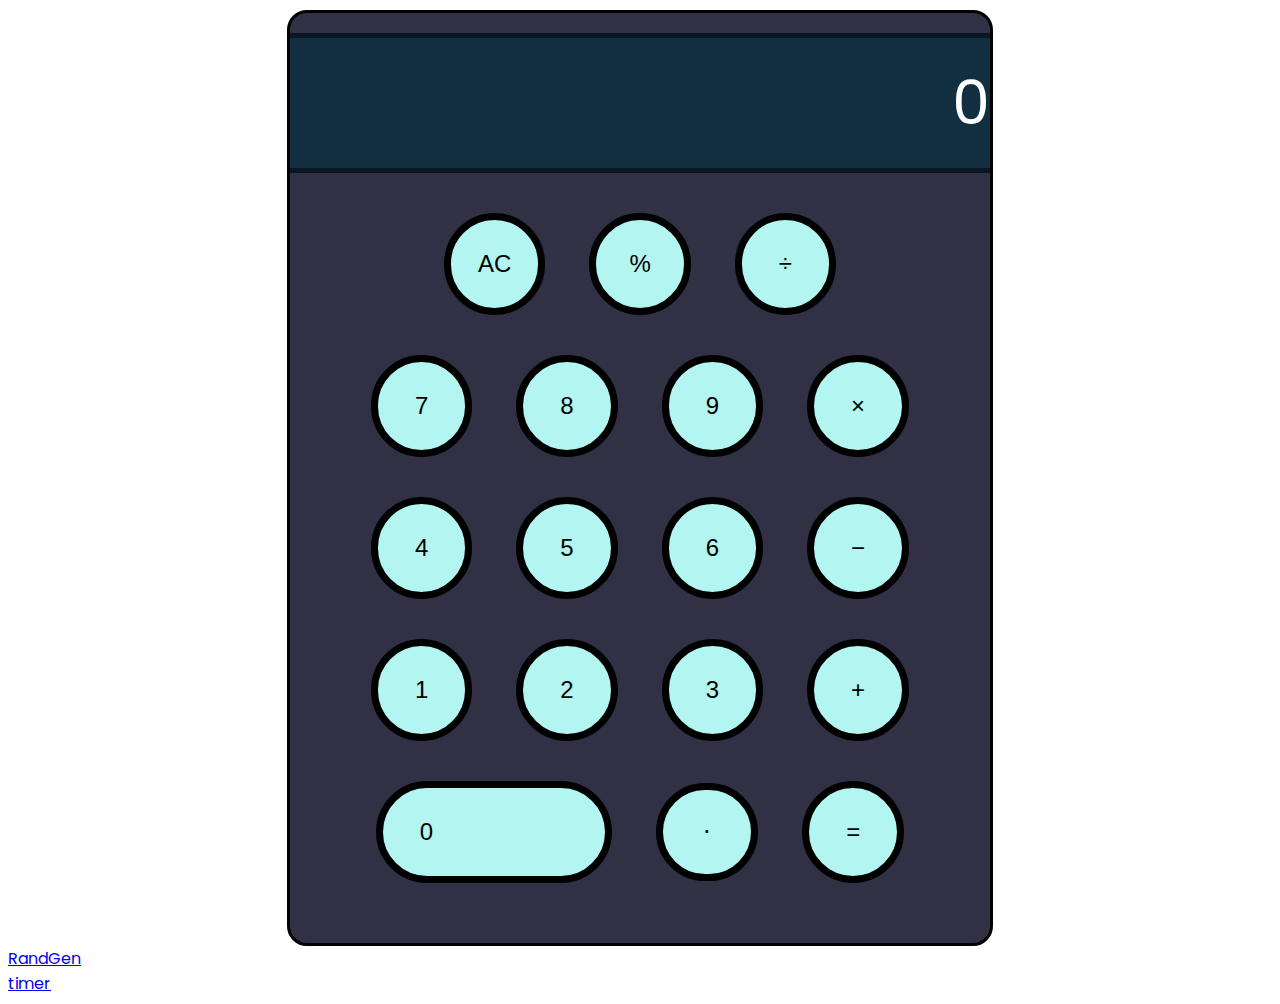
<file: calculator/index.html>
<!DOCTYPE html>
<html lang="en">
<head>
    <meta charset="UTF-8">
    <meta name="viewport" content="width=device-width, initial-scale=1.0">
    <title>Calculator</title>
    <link rel="stylesheet" href="style.css">
    <script src='main.js' defer></script>
    <link rel="preconnect" href="https://fonts.googleapis.com">
    <link rel="preconnect" href="https://fonts.gstatic.com" crossorigin>
    <link href="https://fonts.googleapis.com/css2?family=Poppins:wght@500&display=swap" rel="stylesheet">
</head>
<body>
    <div class="wrapper">
        <p class="result">0</p>
        <div class="up-row">
            <button class="ac btn">AC</button>
            <button class="procent btn">%</button>
            <button class="divide btn">	&#247;</button>
        </div>
        <div class="main-pl">
            <div class="st-row">
                <button class="seven btn"> 7 </button>
                <button class="eight btn"> 8 </button>
                <button class="nine btn"> 9 </button>
                <button class="multiply btn">&#215;</button>
            </div>
            <div class="nd-row">
                <button class="four btn"> 4 </button>
                <button class="five btn"> 5 </button>
                <button class="six btn"> 6 </button>
                <button class="minus btn">&#8722;</button>
            </div>
            <div class="rd-row">
                <button class="one btn"> 1 </button>
                <button class="two btn"> 2 </button>
                <button class="three btn"> 3 </button>
                <button class="plus btn"> + </button>
            </div>
            <div class="fourth-row">
                <button class="zero btn"> 0 </button>
                <button class="dot btn">&sdot;</button>
                <button class="equal btn"> = </button>
            </div>
        </div>
    </div>
<a href="http://127.0.0.1:777/rand.gen">RandGen</a>
    <br>
<a href="http://127.0.0.1:777/timer">timer</a>
</body>

</html>
</file>
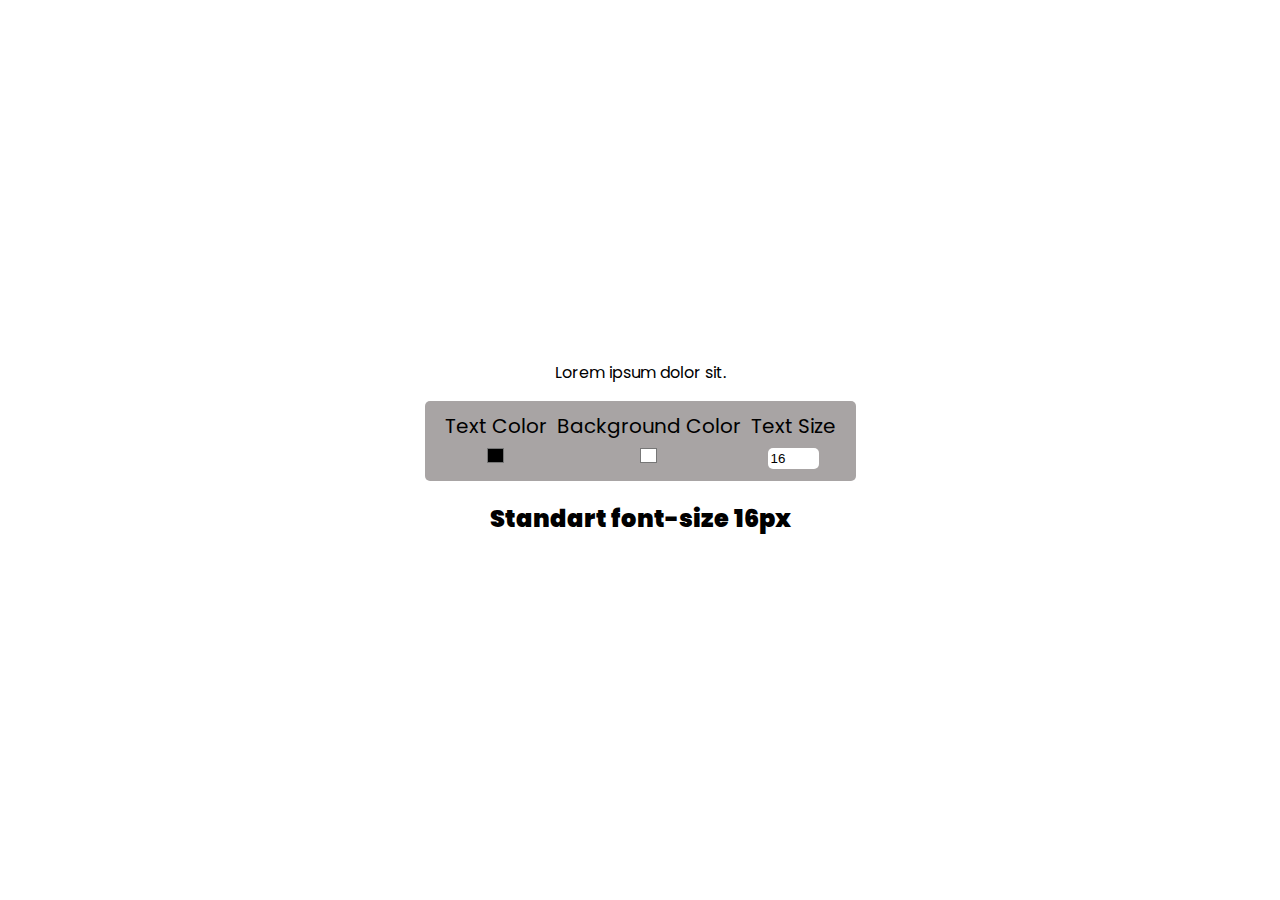
<file: colored-web/index.html>
<!DOCTYPE html>
<html lang="en">

<head>
    <meta charset="UTF-8">
    <meta name="viewport" content="width=device-width, initial-scale=1.0">
    <link rel="stylesheet" href="style.css">
    <link rel="preconnect" href="https://fonts.googleapis.com">
    <link rel="preconnect" href="https://fonts.gstatic.com" crossorigin>
    <link href="https://fonts.googleapis.com/css2?family=Poppins:wght@500&display=swap" rel="stylesheet">
    <title>colored-web</title>
</head>

<body>
    <p class="text" id="text">Lorem ipsum dolor sit.</p>
    <div class="inputs">
        <div>
            <label for="forText">Text Color</label>
            <input type="color" id="forText">
        </div>
        <div>
            <label for="forBody">Background Color</label>
            <input type="color" id="forBody">
        </div>
        <div>
            <label for="forTextSize">Text Size</label>
            <input type="number" value="16" id="forTextSize" step="2" min="10" max="172">
        </div>
    </div>
    <h2><b>Standart font-size 16px</b></h2>
</body>
<script src="main.js"></script>

</html>
</file>
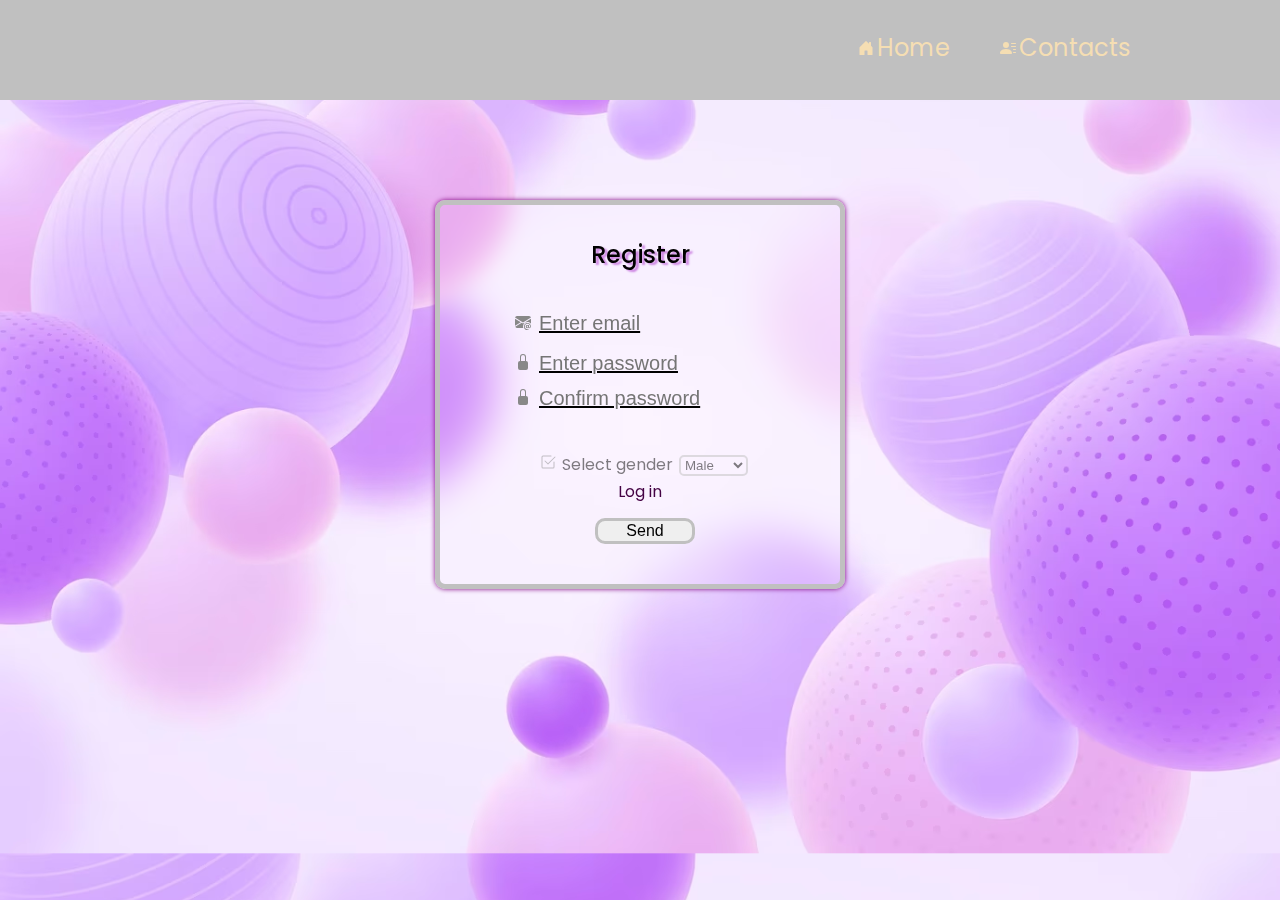
<file: lg_reg/index.html>
<!DOCTYPE html>
<html lang="en">
<head>
<meta charset="UTF-8">
<meta http-equiv="X-UA-Compatible" content="IE=edge">
<meta name="viewport" content="width=device-width, initial-scale=1.0">
<title>Forms</title>
<link rel="preconnect" href="https://fonts.googleapis.com">
<link rel="preconnect" href="https://fonts.gstatic.com" crossorigin>
<link href="https://fonts.googleapis.com/css2?family=Poppins:wght@500&display=swap" rel="stylesheet">
<link rel="stylesheet" href="stili.css">
</head>

<body style="margin: 0;">
    <header style="background-color: silver; width: 100%; height: 100px;">
        <div class="navigation">
            <label for="home">
                <span class="domik">
                    <svg xmlns="http://www.w3.org/2000/svg" style="margin-top: 40px; margin-right: 3px; color: wheat;" width="16" height="16" fill="currentColor" class="bi bi-house-door-fill" viewBox="0 0 16 16">
                        <path d="M6.5 14.5v-3.505c0-.245.25-.495.5-.495h2c.25 0 .5.25.5.5v3.5a.5.5 0 0 0 .5.5h4a.5.5 0 0 0 .5-.5v-7a.5.5 0 0 0-.146-.354L13 5.793V2.5a.5.5 0 0 0-.5-.5h-1a.5.5 0 0 0-.5.5v1.293L8.354 1.146a.5.5 0 0 0-.708 0l-6 6A.5.5 0 0 0 1.5 7.5v7a.5.5 0 0 0 .5.5h4a.5.5 0 0 0 .5-.5Z"/>
                    </svg>
                </span>
            </label>
            <a href="#" style="text-decoration: none; color: wheat; margin-right: 50px; margin-top: 30px;" id="home">Home</a>
            <label for="contact">
                <span class="chel">
                    <svg xmlns="http://www.w3.org/2000/svg" style="margin-top: 40px; margin-right: 3px; color: wheat;" width="16" height="16" fill="currentColor" class="bi bi-person-lines-fill" viewBox="0 0 16 16">
                        <path d="M6 8a3 3 0 1 0 0-6 3 3 0 0 0 0 6zm-5 6s-1 0-1-1 1-4 6-4 6 3 6 4-1 1-1 1H1zM11 3.5a.5.5 0 0 1 .5-.5h4a.5.5 0 0 1 0 1h-4a.5.5 0 0 1-.5-.5zm.5 2.5a.5.5 0 0 0 0 1h4a.5.5 0 0 0 0-1h-4zm2 3a.5.5 0 0 0 0 1h2a.5.5 0 0 0 0-1h-2zm0 3a.5.5 0 0 0 0 1h2a.5.5 0 0 0 0-1h-2z"/>
                    </svg>
                </span>
            </label>
            <a href="#" style="text-decoration: none; color: wheat; margin-top: 30px;" id="contact">Contacts</a>   
        </div>
    </header>
    <div class="wrapper">
        <form class="show first">
            <h4 style="text-align: center; font-weight: 500; text-shadow: 3px 2px 2px rgb(204, 130, 226);">Register</h4>
            <div class="e-mail">
                <svg xmlns="http://www.w3.org/2000/svg" style="color: rgb(136, 136, 136);" width="16" height="16" fill="currentColor" class="bi bi-envelope-at-fill" viewBox="0 0 16 16">
                    <path d="M2 2A2 2 0 0 0 .05 3.555L8 8.414l7.95-4.859A2 2 0 0 0 14 2H2Zm-2 9.8V4.698l5.803 3.546L0 11.801Zm6.761-2.97-6.57 4.026A2 2 0 0 0 2 14h6.256A4.493 4.493 0 0 1 8 12.5a4.49 4.49 0 0 1 1.606-3.446l-.367-.225L8 9.586l-1.239-.757ZM16 9.671V4.697l-5.803 3.546.338.208A4.482 4.482 0 0 1 12.5 8c1.414 0 2.675.652 3.5 1.671Z"/>
                    <path d="M15.834 12.244c0 1.168-.577 2.025-1.587 2.025-.503 0-1.002-.228-1.12-.648h-.043c-.118.416-.543.643-1.015.643-.77 0-1.259-.542-1.259-1.434v-.529c0-.844.481-1.4 1.26-1.4.585 0 .87.333.953.63h.03v-.568h.905v2.19c0 .272.18.42.411.42.315 0 .639-.415.639-1.39v-.118c0-1.277-.95-2.326-2.484-2.326h-.04c-1.582 0-2.64 1.067-2.64 2.724v.157c0 1.867 1.237 2.654 2.57 2.654h.045c.507 0 .935-.07 1.18-.18v.731c-.219.1-.643.175-1.237.175h-.044C10.438 16 9 14.82 9 12.646v-.214C9 10.36 10.421 9 12.485 9h.035c2.12 0 3.314 1.43 3.314 3.034v.21Zm-4.04.21v.227c0 .586.227.8.581.8.31 0 .564-.17.564-.743v-.367c0-.516-.275-.708-.572-.708-.346 0-.573.245-.573.791Z"/>
                  </svg>
                <input type="email" placeholder="Enter email" id="em">
            </div>
            <div class="passw">
                <svg xmlns="http://www.w3.org/2000/svg" style="color: rgb(136, 136, 136);" width="16" height="16" fill="currentColor" class="bi bi-lock-fill" viewBox="0 0 16 16">
                    <path d="M8 1a2 2 0 0 1 2 2v4H6V3a2 2 0 0 1 2-2zm3 6V3a3 3 0 0 0-6 0v4a2 2 0 0 0-2 2v5a2 2 0 0 0 2 2h6a2 2 0 0 0 2-2V9a2 2 0 0 0-2-2z"/>
                  </svg>
                <input type="password" placeholder="Enter password" id="pa"><br>
                <svg xmlns="http://www.w3.org/2000/svg" style="color: rgb(136, 136, 136);" width="16" height="16" fill="currentColor" class="bi bi-lock-fill" viewBox="0 0 16 16">
                    <path d="M8 1a2 2 0 0 1 2 2v4H6V3a2 2 0 0 1 2-2zm3 6V3a3 3 0 0 0-6 0v4a2 2 0 0 0-2 2v5a2 2 0 0 0 2 2h6a2 2 0 0 0 2-2V9a2 2 0 0 0-2-2z"/>
                  </svg>
                <input type="password" placeholder="Confirm password" id="pa">
            </div>
            <div class="sel">
                <label for="slct">
                    <svg xmlns="http://www.w3.org/2000/svg" style="color: rgb(136, 136, 136);" width="16" height="16" fill="currentColor" class="bi bi-check2-square" viewBox="0 0 16 16">
                        <path d="M3 14.5A1.5 1.5 0 0 1 1.5 13V3A1.5 1.5 0 0 1 3 1.5h8a.5.5 0 0 1 0 1H3a.5.5 0 0 0-.5.5v10a.5.5 0 0 0 .5.5h10a.5.5 0 0 0 .5-.5V8a.5.5 0 0 1 1 0v5a1.5 1.5 0 0 1-1.5 1.5H3z"/>
                        <path d="m8.354 10.354 7-7a.5.5 0 0 0-.708-.708L8 9.293 5.354 6.646a.5.5 0 1 0-.708.708l3 3a.5.5 0 0 0 .708 0z"/>
                      </svg>
                    <span style="font-size: 16px;">Select gender</span>
                </label>
                <select name="select" required id="slct">
                    <option value="first">Male</option>
                    <option value="second">Female</option>
                </select>
            </div>
            <div class="reg_or_log">
                <a href="#" class="registrlog login">Log in</a>
            </div>
            <div class="send" title="send the form">
                <button class="send-btn">Send</button>
            </div>
        </form>
        <form class="hide second">
            <h4 style="text-align: center; font-weight: 500; margin-top: 40px; text-shadow: 3px 2px 2px rgb(204, 130, 226);">Log in</h4>
            <div class="e-mail">
                <svg xmlns="http://www.w3.org/2000/svg" style="color: rgb(136, 136, 136);" width="16" height="16" fill="currentColor" class="bi bi-envelope-at-fill" viewBox="0 0 16 16">
                    <path d="M2 2A2 2 0 0 0 .05 3.555L8 8.414l7.95-4.859A2 2 0 0 0 14 2H2Zm-2 9.8V4.698l5.803 3.546L0 11.801Zm6.761-2.97-6.57 4.026A2 2 0 0 0 2 14h6.256A4.493 4.493 0 0 1 8 12.5a4.49 4.49 0 0 1 1.606-3.446l-.367-.225L8 9.586l-1.239-.757ZM16 9.671V4.697l-5.803 3.546.338.208A4.482 4.482 0 0 1 12.5 8c1.414 0 2.675.652 3.5 1.671Z"/>
                    <path d="M15.834 12.244c0 1.168-.577 2.025-1.587 2.025-.503 0-1.002-.228-1.12-.648h-.043c-.118.416-.543.643-1.015.643-.77 0-1.259-.542-1.259-1.434v-.529c0-.844.481-1.4 1.26-1.4.585 0 .87.333.953.63h.03v-.568h.905v2.19c0 .272.18.42.411.42.315 0 .639-.415.639-1.39v-.118c0-1.277-.95-2.326-2.484-2.326h-.04c-1.582 0-2.64 1.067-2.64 2.724v.157c0 1.867 1.237 2.654 2.57 2.654h.045c.507 0 .935-.07 1.18-.18v.731c-.219.1-.643.175-1.237.175h-.044C10.438 16 9 14.82 9 12.646v-.214C9 10.36 10.421 9 12.485 9h.035c2.12 0 3.314 1.43 3.314 3.034v.21Zm-4.04.21v.227c0 .586.227.8.581.8.31 0 .564-.17.564-.743v-.367c0-.516-.275-.708-.572-.708-.346 0-.573.245-.573.791Z"/>
                  </svg>
                <input type="email" placeholder="Enter email" id="em">
            </div>
            <div class="passw">
                <svg xmlns="http://www.w3.org/2000/svg" style="color: rgb(136, 136, 136);" width="16" height="16" fill="currentColor" class="bi bi-lock-fill" viewBox="0 0 16 16">
                    <path d="M8 1a2 2 0 0 1 2 2v4H6V3a2 2 0 0 1 2-2zm3 6V3a3 3 0 0 0-6 0v4a2 2 0 0 0-2 2v5a2 2 0 0 0 2 2h6a2 2 0 0 0 2-2V9a2 2 0 0 0-2-2z"/>
                  </svg>
                <input type="password" placeholder="Enter password" id="pa">
            </div>
            <div class="reg_or_log">
                <a href="#" class="registrlog register">Register</a>
            </div>
            <div class="send" title="send the form">
                <button class="send-btn">login</button>
            </div>
        </form>
    </div>
</body>
<script src="main.js"></script>
</html>
</file>
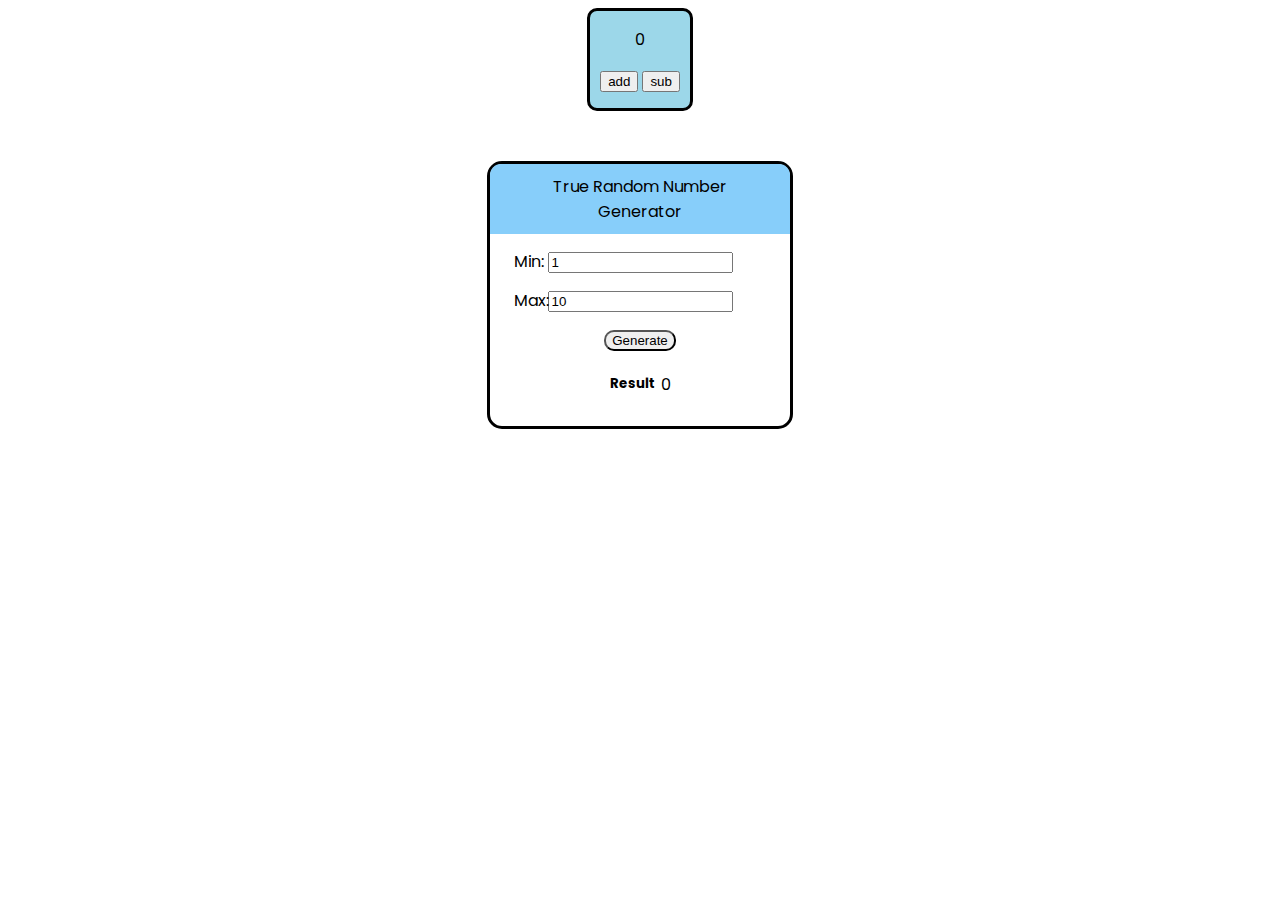
<file: generator.html>
<!DOCTYPE html>
<html lang="en">

<head>
    <meta charset="UTF-8">
    <meta name="viewport" content="width=device-width, initial-scale=1.0">
    <title>RandomGenerator</title>
    <link rel="preconnect" href="https://fonts.googleapis.com">
    <link rel="preconnect" href="https://fonts.gstatic.com" crossorigin>
    <link href="https://fonts.googleapis.com/css2?family=Poppins:wght@500&display=swap" rel="stylesheet">
</head>
<style>
    body {
        text-align: center;
        font-family: 'Poppins', sans-serif;
    }

    .clicker {
        margin-bottom: 50px;
        border: 3px solid black;
        width: 100px;
        padding-bottom: 15px;
        margin-left: auto;
        margin-right: auto;
        border-radius: 10px;
        background-color: rgb(156, 215, 233);
    }

    .rand-gen {
        position: relative;
        border: 3px solid black;
        max-width: 300px;
        margin-left: auto;
        margin-right: auto;
        padding-bottom: 10px;
        border-radius: 15px;
    }

    .rand-gen p:nth-child(1) {
        background-color: lightskyblue;
        margin: 0;
        padding: 10px 0;
        margin-bottom: 15px;
        border-top-left-radius: 11px;
        border-top-right-radius: 11px;
    }

    .rand-gen label {
        position: absolute;
        left: 8%;

    }

    .rand-gen input {
        margin-bottom: 15px;
    }

    .result {
        max-width: 200px;
        margin-top: 20px;
        margin-left: 5px;
    }

    .res-con {
        display: flex;
        justify-content: center;
    }

.generate {
    border-radius: 10px;
}
</style>

<body>
    <div class="clicker">
        <p class="counter">0</p>
        <button class="add">add</button>
        <button class="remove">sub</button>
    </div>
    <div class="rand-gen">
        <p>True Random Number<br>Generator</p>
        <div class="inputs">
            <input type="number" id="min" value="1" class="min">
            <label for="min">Min:</label>
            <br>
            <input type="number" id="max" aria-valuetext="10" value="10"  class="max">
            <label for="max">Max:</label>
            <br>
            <button class="generate">Generate</button>
            <div class="res-con">
                <h5>Result</h5>
                <p class="result">0</p>
            </div>

        </div>
    </div>


</body>
<script>
    let number = document.querySelector('.counter')
    let btn_add = document.querySelector('.add')
    let btn_rem = document.querySelector('.remove')

    function choise(type) {
        let p = +number.textContent
        p += type
        number.textContent = String(p)
    }

    btn_add.onclick = function () {
        choise(1)
    }
    btn_rem.onclick = function () {
        choise(-1)
    }

    let min = document.querySelector('.min')
    let max = document.querySelector('.max')
    let gen_btn = document.querySelector('.generate')
    let result = document.querySelector('.result')

    function getRandomArbitrary(min, max) {
        return Number(Math.random() * (max - min) + min);
    }

    // let int_max = +max.value
    

    gen_btn.onclick = function() {
        let int_max = +max.value
        let int_min = +min.value
        if (int_min >= int_max) {
            alert('Max should be more than min!')
        }
        if (int_min < int_max) {
            let rannum = getRandomArbitrary(int_min, int_max+1)
            result.textContent = parseInt(rannum)
        }
    }
</script>

</html>
</file>
<file: calculator/style.css>
body {
    font-family: 'Poppins', sans-serif;
}
.result {
    border-top: 5px solid rgb(9, 24, 34);
    border-bottom: 5px solid rgb(9, 24, 34);
    margin-top: 20px;
    margin-bottom: 20px;
    padding: 40px 0;
    color: white;
    text-align: end;
    font-size: 60px;
    background-color: rgb(18, 46, 65);
    padding: 20px 0;
    max-height: fit-content;
}

.wrapper {
    border: 3px solid black;
    border-radius: 20px;
    max-width: 700px;
    margin-left: auto;
    margin-right: auto;
    text-align: center;
    background-color: rgb(49, 48, 68);
    margin-top: 10px;
    padding-bottom: 40px;
}

.btn {
    border: 7px solid black;
    border-radius: 150px;
    margin: 20px;
    padding-left: 37px;
    padding-right: 37px;
    padding-top: 30px;
    padding-bottom: 30px;
    font-size: 24px;
    background-color: rgb(179, 245, 240);
    transition: background-color .05s ease-in-out;
}


.btn:active {
    background-color: rgb(150, 212, 208);
}

.zero {
    padding-right: 172px;
}

.dot {
    padding-top: 28px;
    padding-bottom: 28px;
    padding-left: 40px;
    padding-right: 40px;
}

.procent {
    padding-left: 33px;
    padding-right: 33px;
}

.ac {
    padding-left: 27px;
    padding-right: 27px;
}
</file>
<file: colored-web/style.css>
body {
    width: 100vw;
    height: 100vh;
    margin: 0;
    display: flex;
    justify-content: center;
    align-items: center;
    flex-direction: column;
    font-family: 'Poppins', sans-serif;
    background-color: white;
    transition: background-color .01s;
}

.text {
    color: black;
    font-size: 16px;
    transition: color .05s;
    transition: font-size .5s;
}

.inputs {
    display: flex;
    background-color: rgb(168, 164, 164);
    border-radius: 5px;
    padding: 10px 20px 10px 10px;
    font-size: 20px;
}

.inputs label {
    display: block;
}

.inputs div {
    text-align: center;
    margin-left: 10px;
}

.inputs input {
    max-width: 25px;
}

#forTextSize {
    max-width: 45px;
    border: none;
    border-radius: 5px;
    padding: 3px;
}

#forText,
#forBody {
    border: none;
    max-height: 25px;
    background-color: transparent;
}
</file>
<file: lg_reg/stili.css>
body {
    font-family: 'Poppins', sans-serif;
    background-image: url(fon.avif);
    background-size: cover;
    font-size: 24px;

}


.wrapper {
    backdrop-filter: blur(10px);
    border: 5px solid Silver;
    border-radius: 10px;
    width: 400px;
    margin-top: 100px;
    transition: width .4s linear;
    box-shadow: 0 0 5px purple;
    position: relative;
    left: 50%;
    transform: translateX(-50%);
    transition: box-shadow .5s linear;
    
    
}

.wrapper:hover {
    box-shadow: 0 0 20px rgb(240, 33, 240);
    transition: box-shadow .5s linear;
}

.passw {
    margin-bottom: 30px;
    margin-left: 75px;
}

.e-mail {
    margin-bottom: 5px;
    margin-left: 75px;

}

#em {
    font-size: 20px;
    color: black;
    border: none;
    background: none;
    text-decoration: underline black;

}


#em:focus {
    text-decoration: none;
}

#em:hover {
    text-decoration: none;
}

#pa {
    font-size: 20px;
    color: black;
    border: none;
    background: none;
    text-decoration: underline;
}

#pa:focus {
    text-decoration: none;
}

#pa:hover {
    text-decoration: none;
}

.send {
    margin-left: 155px;
    font-size: 20px;
    font-family: 'Poppins', sans-serif;
    margin-top: 10px;
}

.send-btn {
    border: 3px solid silver;
    margin-bottom: 40px;
    width: 100px;
    border-radius: 10px;
    font-size: medium;
    transition: all .1s linear;
    font-weight: 525;
}

.send-btn:hover {

    background-color: white;
    border-color: rgb(110, 110, 110);
    transition: .2s linear;
}

.sel {
    display: inline;
    margin-left: 100px;
    margin-bottom: 20px;
    opacity: .5;
    transition: opacity .4s linear;
    
}

.sel:hover {
    opacity: 1;
    transition: .4s linear;
    cursor: pointer;
}

#slct {
    border: 2px solid silver;
    background: none;
    transition: all .1s linear;
    border-radius: 5px;

}

#slct:hover {
    border-color: rgb(121, 121, 121);
    cursor: pointer;
    transition: .2s linear;
    
}

#slct:focus {
    border-color: silver;
}

.reg_or_log {
    display: flex;
    justify-content: space-evenly;
    font-size: 16px;

}

.registrlog {
    text-decoration: none;
    transition: all .4s linear;
    color: rgb(68, 3, 68);
    transform: translateY(0);
    transition: all .4s linear;
}

.registrlog:hover {
    text-decoration: underline;
    color: rgb(188, 142, 231);
    transform: translateY(-3px);
    transition: .4s linear;
}

.navigation {
    display: flex;
    justify-content: flex-end;
    margin-right: 150px;
}

#home {
    transform: translateY(0);
    transition: all .2s linear;
}

#home:hover {
    transform: translateY(-5px);
    transition: all .2s linear;
}

#contact {
    transform: translateY(0);
    transition: all .2s linear;
}

#contact:hover {
    transform: translateY(-5px);
    transition: all .2s linear;
}


.show{
    display: block;
    animation: show .5s linear;
}

.hide {
    display: none;
}


@keyframes show {
    from {
        opacity: 0;
    }
    to {
        opacity: 1;
    }
}
</file>
